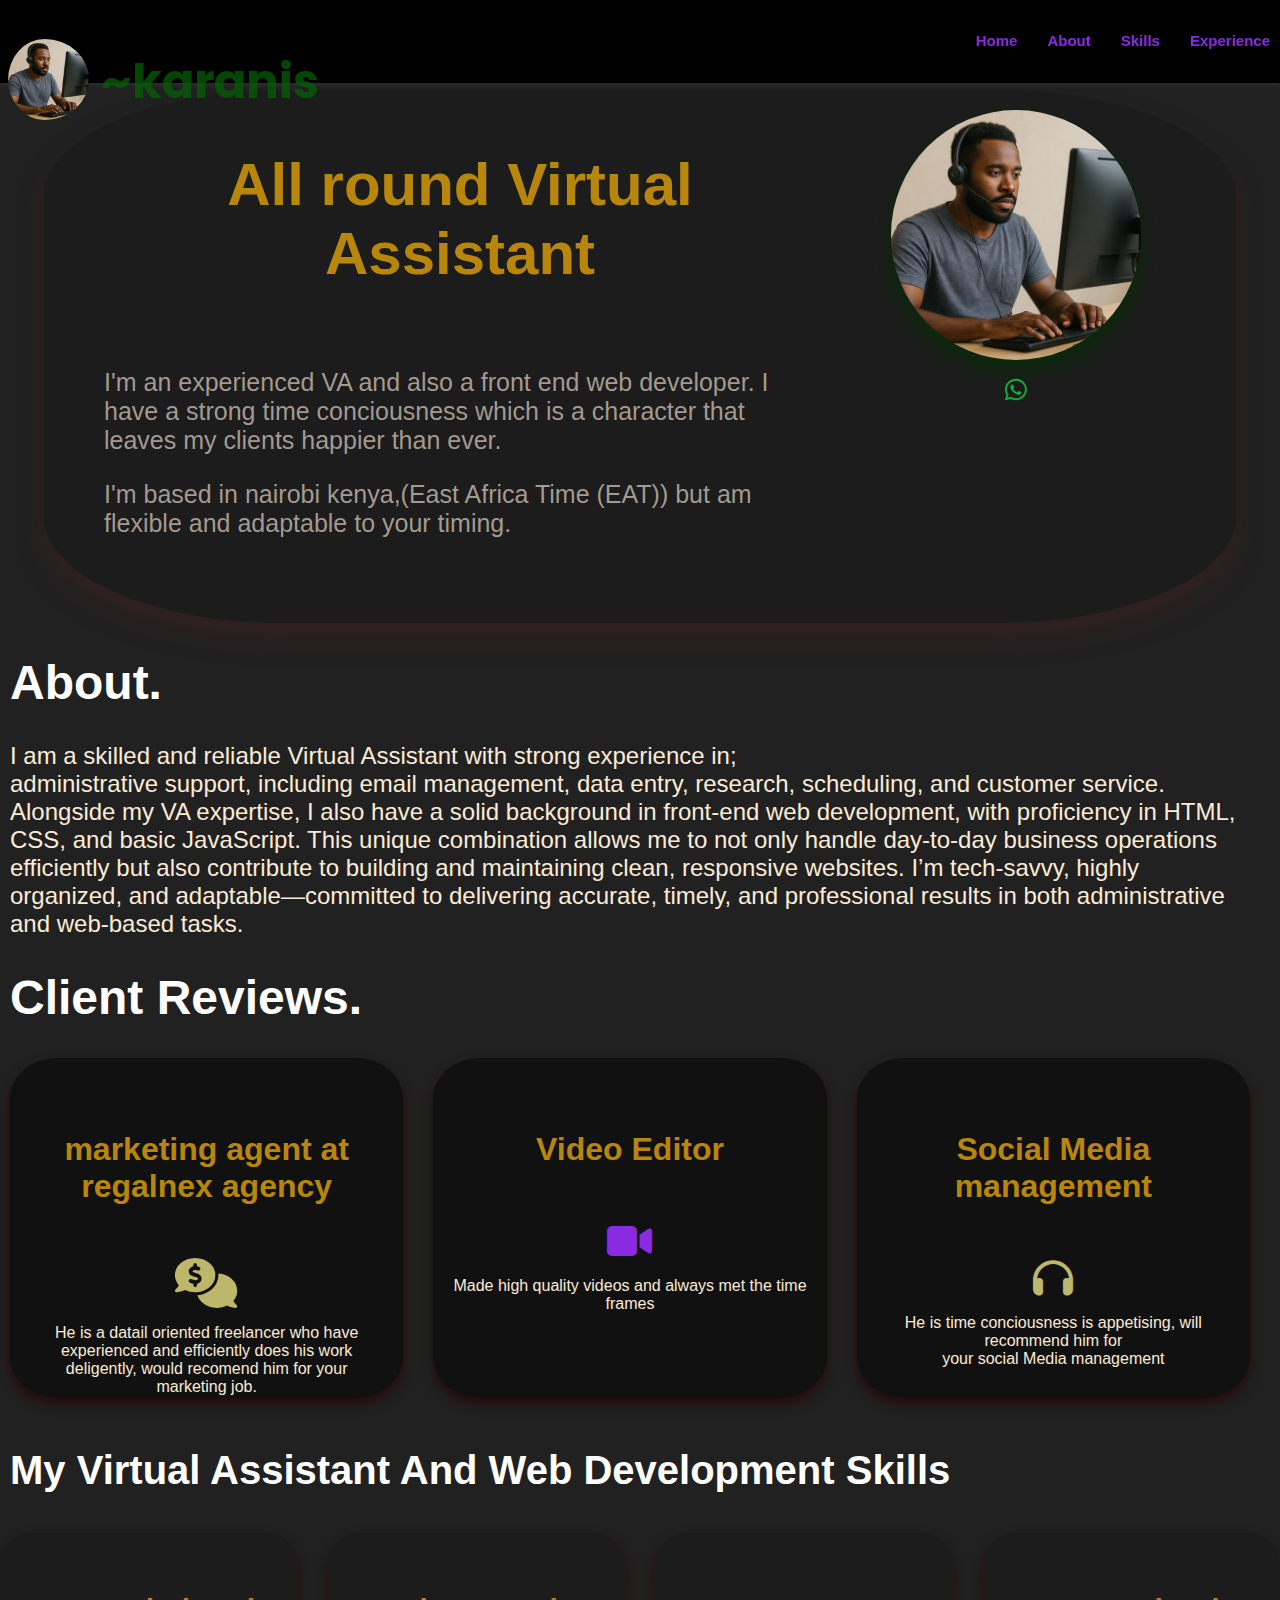
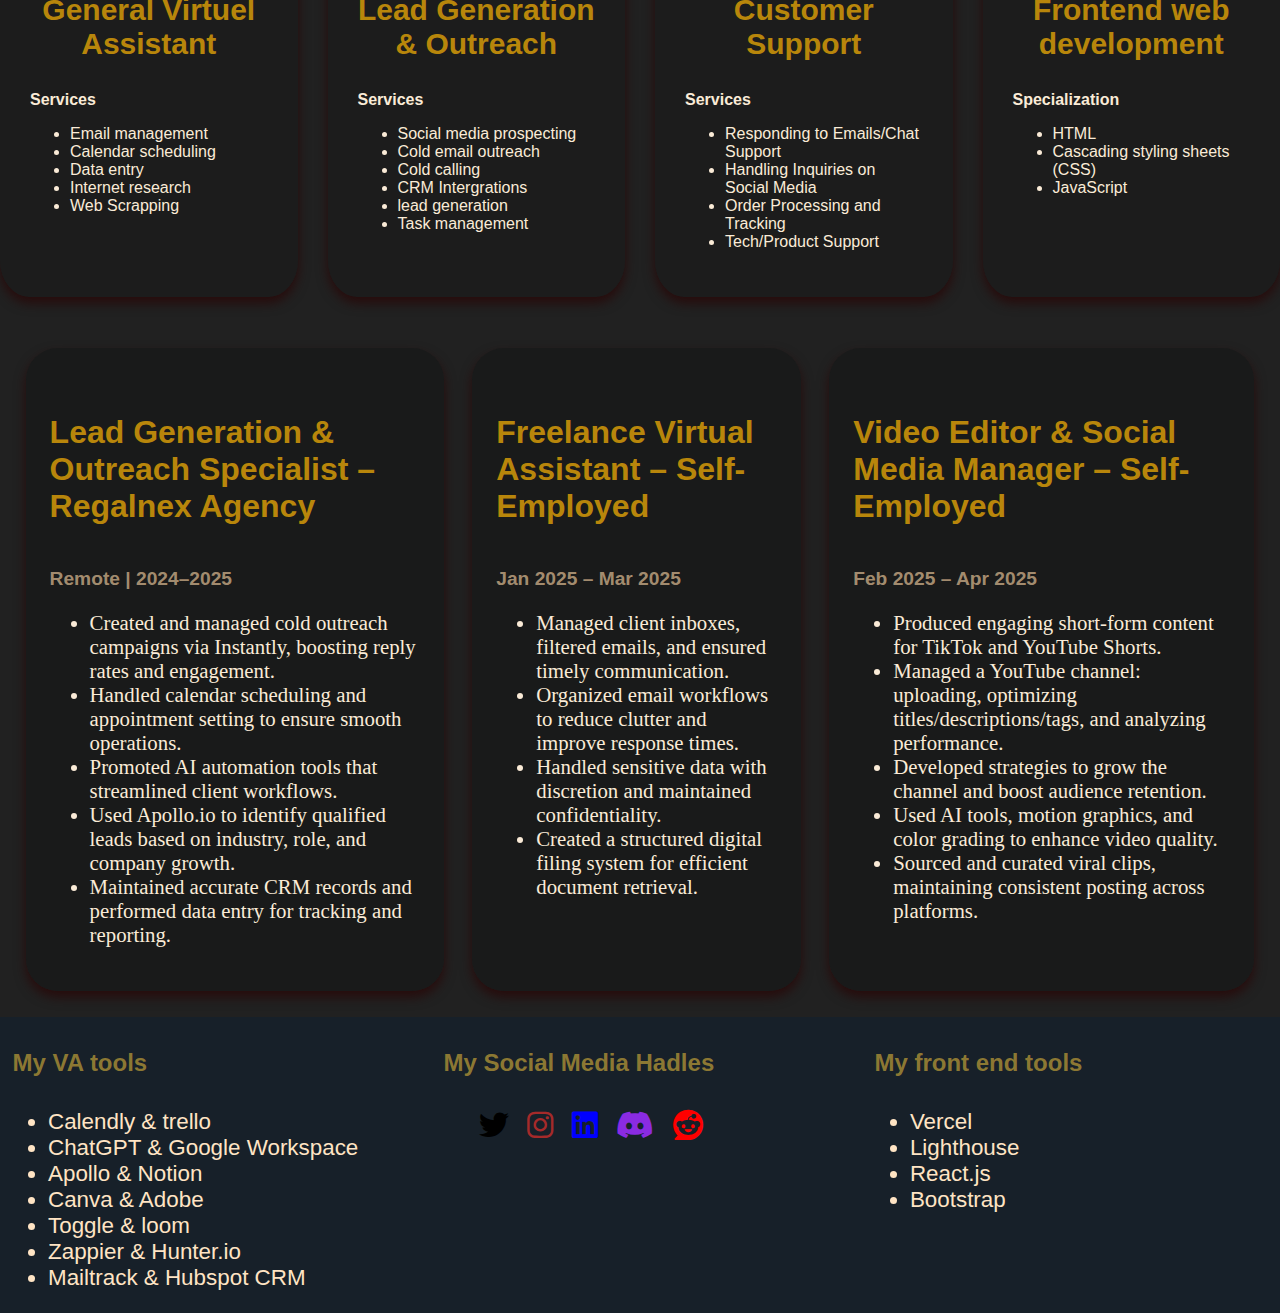
<file: Frontend/index.html>
<!DOCTYPE html>
<html lang="en">
<head>
	<meta charset="UTF-8">
	<meta name="viewport" content="width=device-width, initial-scale=1.0">
	  <meta name="description" content="Bonface Karani's portfolio site showcasing web development projects." />
         <meta name="keywords" content="Bonface Karani, web developer, portfolio, frontend, HTML, CSS, JavaScript" />
	<title>~Karanis</title>
	<link rel="icon" href="/Frontend/files/karanis.png" type="logo">
	<link rel="stylesheet" href="https://cdnjs.cloudflare.com/ajax/libs/font-awesome/6.7.2/css/all.min.css"
	 integrity="sha512-Evv84Mr4kqVGRNSgIGL/F/aIDqQb7xQ2vcrdIwxfjThSH8CSR7PBEakCr51Ck+w+/U6swU2Im1vVX0SVk9ABhg==" 
	 crossorigin="anonymous" referrerpolicy="no-referrer" />
	 <link rel="stylesheet" href="/Frontend/styling.css">
</head>
<body>
	<!---------------------The navigation bar--------------------------->
	<nav class="navbar">
	   <div class="welcome-logo">
		 <div><img src="/Frontend/files/VA.Image.png"  alt="Karanis logo"></div>
		  <div><h1>~karanis</h1></div>
		         </div>
                         <div class="navlinks">
                           <a href="javascript:void(0)" onclick="document.getElementById('home').scrollIntoView({ behavior: 'smooth' });">Home</a>
		                  <a href="javascript:void(0)" onclick="document.getElementById('About').scrollIntoView({ behavior: 'smooth' });">About</a>
		                <a href="javascript:void(0)" onclick="document.getElementById('skils').scrollIntoView({ behavior: 'smooth' });">Skills</a>
			<a href="javascript:void(0)" onclick="document.getElementById('experiencie').scrollIntoView({ behavior: 'smooth' });">Experience</a>
	  </div>
	</nav>

<!---------the welcome helo--->
   <section id="home">

	<div class="welcome-hello">
	  <div class="welcome-text">
		<h1>All round Virtual  Assistant</h1>
		   <p>I'm an experienced VA and also a front end web developer. I have a strong time conciousness which is a character that leaves my clients happier than ever.</p>
		       <p>I'm based in nairobi kenya,(East Africa Time (EAT)) but am flexible and adaptable to your timing.</p>
	              </div>
	            <div class="profile">
		     <img src="/Frontend/files/VA.Image.png" alt="profile picture">
		     <p>
			<a href="https://wa.me/254796935175"rel="noopener noreferrer" class="whatsap"><i class="fa-brands fa-whatsapp"></i></a><br>
		     </p> 
           </div>
	</div>
   </section> 

<!----------------About section-------------------->
  <section>
	<div class="about-section">
		<div>
		<h1 id="About">About.</h1>
			<p class="self">I am a skilled and reliable Virtual Assistant with strong experience in;<br> administrative support, including email management, data entry, research, scheduling, and customer service. Alongside my VA expertise, I also have a solid background in front-end web development, with proficiency in HTML, CSS, and basic JavaScript. This unique combination allows me to not only handle day-to-day business operations efficiently but also contribute to building and maintaining clean, responsive websites. I’m tech-savvy, highly organized, and adaptable—committed to delivering accurate, timely, and professional results in both administrative and web-based tasks.</p>
		</div>
		 <h1>Client Reviews.</h1>
		<!---------------review cards---------------------->
		<div class="skillcards">                
		       <div class="childcards">
			      <h5> marketing agent at regalnex agency</h5>
				<p><i class="fa-solid fa-comments-dollar" style="font-size:50px; color: darkkhaki;"></i></p>
			      <p style="color: antiquewhite;">He is a datail oriented freelancer who have experienced and efficiently does his work deligently, would recomend him for your marketing job.</p>
		       </div>
			
		       <div class="childcards">
		           <h5>Video Editor</h5>
			     <p><i class="fas fa-video"style="font-size:40px;color:blueviolet"></i></p>
			     <p style="color: antiquewhite;">Made high quality videos and always met the time frames</p>
		       </div>
		       <div class="childcards">
                       <h5>Social Media management</h5>
			     <p><i class="fa-solid fa-headphones" style="font-size:40px; color: darkkhaki;"></i></p>
			     <p style="color: antiquewhite;">He is time conciousness is appetising, will recommend him for<br> your social Media management</p>
		       </div>
		</div>
	</div>
  </section>

<!-----------------------The skills section-------------------------------->
 <section id="skils">
	<h3  style="font-size:40px; font-family: Verdana, Geneva, Tahoma, sans-serif; padding-left: 10px;"> My Virtual Assistant And Web Development Skills</h3>

	<!--------------General Virtual assistant------------------------------>
     <div class="skills">
	<div class="skilcard">
		<h3>General Virtuel Assistant</h3>
		
		<div style="color: antiquewhite;">
			<strong>Services</strong>
			   <ul>
				<li>Email management</li>
				<li>Calendar scheduling</li>
				<li>Data entry</li>
				<li>Internet research</li>
				<li>Web Scrapping</li>
			   </ul>
		</div>
	</div>
	

	<!-------------------- Lead Generation & Outreach--------->
	<div class="skilcard">
	      <h3> Lead Generation & Outreach</h3>
		
		<div style="color: antiquewhite;">
			<strong>Services</strong>
			<ul>
				<li>Social media prospecting</li>
				<li>Cold email outreach</li>
				<li>Cold calling</li>
				<li>CRM Intergrations</li>
				<li>lead generation</li>
				<li>Task management</li>
			</ul>
		</div>
	   </div>

	   
	   <div class="skilcard">
		   <h3>Customer Support</h3>
		   <div style="color: antiquewhite;">
			<strong>Services</strong>
			<div>
				<ul>
					<li>Responding to Emails/Chat Support</li>
					<li>Handling Inquiries on Social Media</li>
					<li>Order Processing and Tracking</li>
					<li>Tech/Product Support</li>
				</ul>
			</div>
		   </div>
	   </div>

	  <!----------------front end web development---------------------------->


	   <div class="skilcard">		
			<h3>Frontend web development</h3>		
		<div style="color: antiquewhite;">
			<strong>Specialization</strong>
                  <ul>
				<li>HTML</li>
				<LI>Cascading styling sheets (CSS)</LI>
				<li>JavaScript</li>
			</ul>
		</div>
	   </div>

	</div>
            

</secction>

                    	   <!----------------experience---------------------------->


      <!---------------- Experience Section ---------------------------->
<section id="experiencie" style="padding-top: 2%;">
  <div class="experience" style="display: flex ; flex-direction: row; gap: 2.3%;padding: 2%;">
    <div class="Exp-card" style="background-color: rgba(24, 25, 25, 0.811); padding: 1.5em;border-radius: 2em; ">
      <h4 style="font-size: 2rem;font-family: Verdana, Geneva, Tahoma, sans-serif; font-weight:bold;color: darkgoldenrod;">Lead Generation & Outreach Specialist – Regalnex Agency</h4>
      <p><strong style="font-size: 1.2em; font-family: verdana, sans-serif; font-weight: bold; color: rgba(194, 166, 130, 0.841);">Remote | 2024–2025</strong></p>
      <ul style="color: antiquewhite; font-size: 1.3rem;font-family: Verdana, Geneva, Tahoma;">
        <li>Created and managed cold outreach campaigns via Instantly, boosting reply rates and engagement.</li>
        <li>Handled calendar scheduling and appointment setting to ensure smooth operations.</li>
        <li>Promoted AI automation tools that streamlined client workflows.</li>
        <li>Used Apollo.io to identify qualified leads based on industry, role, and company growth.</li>
        <li>Maintained accurate CRM records and performed data entry for tracking and reporting.</li>
      </ul>
    </div>

    <div class="Exp-card" style="background-color: rgba(24, 25, 25, 0.811); padding: 1.5em;border-radius: 2em;">
      <h4 style="font-size: 2rem;font-family: Verdana, Geneva, Tahoma, sans-serif; font-weight:bold;color: darkgoldenrod;">Freelance Virtual Assistant – Self-Employed</h4>
      <p><strong style="font-size: 1.2em; font-family: verdana, sans-serif; font-weight: bold; color: rgba(194, 166, 130, 0.841);">Jan 2025 – Mar 2025</strong></p>
      <ul style="color: antiquewhite; font-size: 1.3rem;font-family: Verdana, Geneva, Tahoma;">
        <li>Managed client inboxes, filtered emails, and ensured timely communication.</li>
        <li>Organized email workflows to reduce clutter and improve response times.</li>
        <li>Handled sensitive data with discretion and maintained confidentiality.</li>
        <li>Created a structured digital filing system for efficient document retrieval.</li>
      </ul>
    </div>

    <div class="Exp-card" style="background-color: rgba(24, 25, 25, 0.811); padding: 1.5em;border-radius: 2em;">
      <h4 style="font-size: 2rem;font-family: Verdana, Geneva, Tahoma, sans-serif; font-weight:bold;color: darkgoldenrod;">Video Editor & Social Media Manager – Self-Employed</h4>
      <strong style="font-size: 1.2em; font-family: verdana, sans-serif; font-weight: bold; color: rgba(194, 166, 130, 0.841);">Feb 2025 – Apr 2025</strong>
      <ul style="color: antiquewhite; font-size: 1.3rem;font-family: Verdana, Geneva, Tahoma;">
        <li>Produced engaging short-form content for TikTok and YouTube Shorts.</li>
        <li>Managed a YouTube channel: uploading, optimizing titles/descriptions/tags, and analyzing performance.</li>
        <li>Developed strategies to grow the channel and boost audience retention.</li>
        <li>Used AI tools, motion graphics, and color grading to enhance video quality.</li>
        <li>Sourced and curated viral clips, maintaining consistent posting across platforms.</li>
      </ul>
    </div>
</div>
</section>



		   <!----------------the footer section---------------------------->
	 <footer  style="display: flex; flex-direction: row;gap: 1vw; background-color:rgba(18, 32, 45, 0.668); width: 100%;">
		<div class="footer">
			<h4>My VA tools</h4>
			<ul style="font-size: 1.4rem;">
				<li>Calendly & trello</li>
				<li>ChatGPT & Google Workspace</li>
				<li>Apollo & Notion</li>
				<li>Canva & Adobe </li>
				<li>Toggle & loom</li>
				<li>Zappier & Hunter.io</li>
				<li>Mailtrack & Hubspot CRM</li>
			</ul>
		</div>
		<div class="footer">
			<h4> My Social Media Hadles</h4>
			<ul style="display: flex;flex-direction: row; gap: 5%;">				
				<a href="https://twitter.com/yourprofile" target="_blank"><i class="fa-brands fa-twitter" style="color:black" ></i></a>
				<a href="https://instagram.com/yourprofile" target="_blank"><i class="fa-brands fa-instagram" style="color: brown"></i></a>
				<a href="https://linkedin.com/in/Karani Bonface" target="_blank"><i class="fa-brands fa-linkedin" style="color: blue;"></i></a>
				<a href="https://discord.com/users/YOUR_DISCORD_ID" target="_blank"><i class="fa-brands fa-discord" style="color:blueviolet;"></i></a>
				<a href="https://www.reddit.com/user/Karani-005" target="_blank"><i class="fa-brands fa-reddit" style="color: red;transition: color 0.5s ease-in-out;"></i></a>
			</ul>
		</div>
		<div class="footer">
			<h4>My front end tools</h4>
			<ul style="font-size: 1.4rem;">
				<li>Vercel</li>
				<li>Lighthouse</li>
				<li>React.js</li>
				<li>Bootstrap</li>

			</ul>
		</div>

	 </footer>

</body>
</html>
</file>
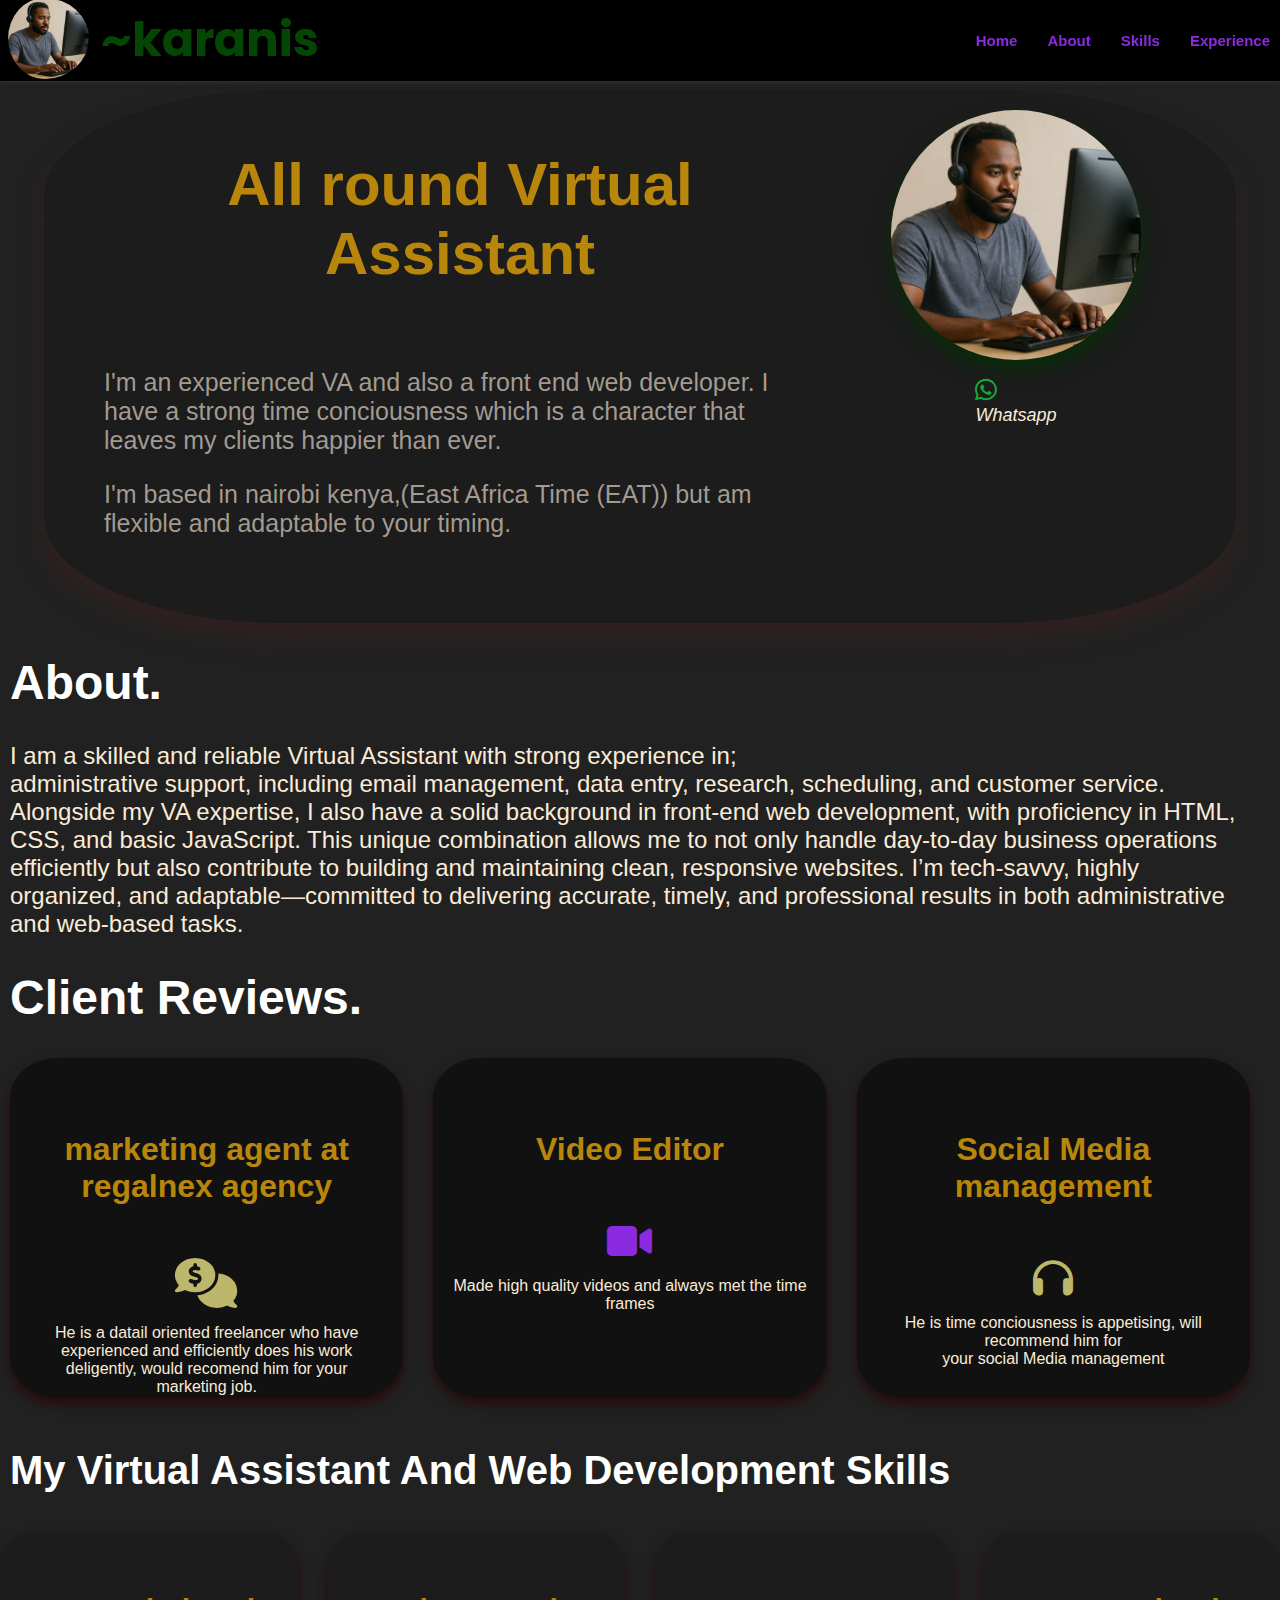
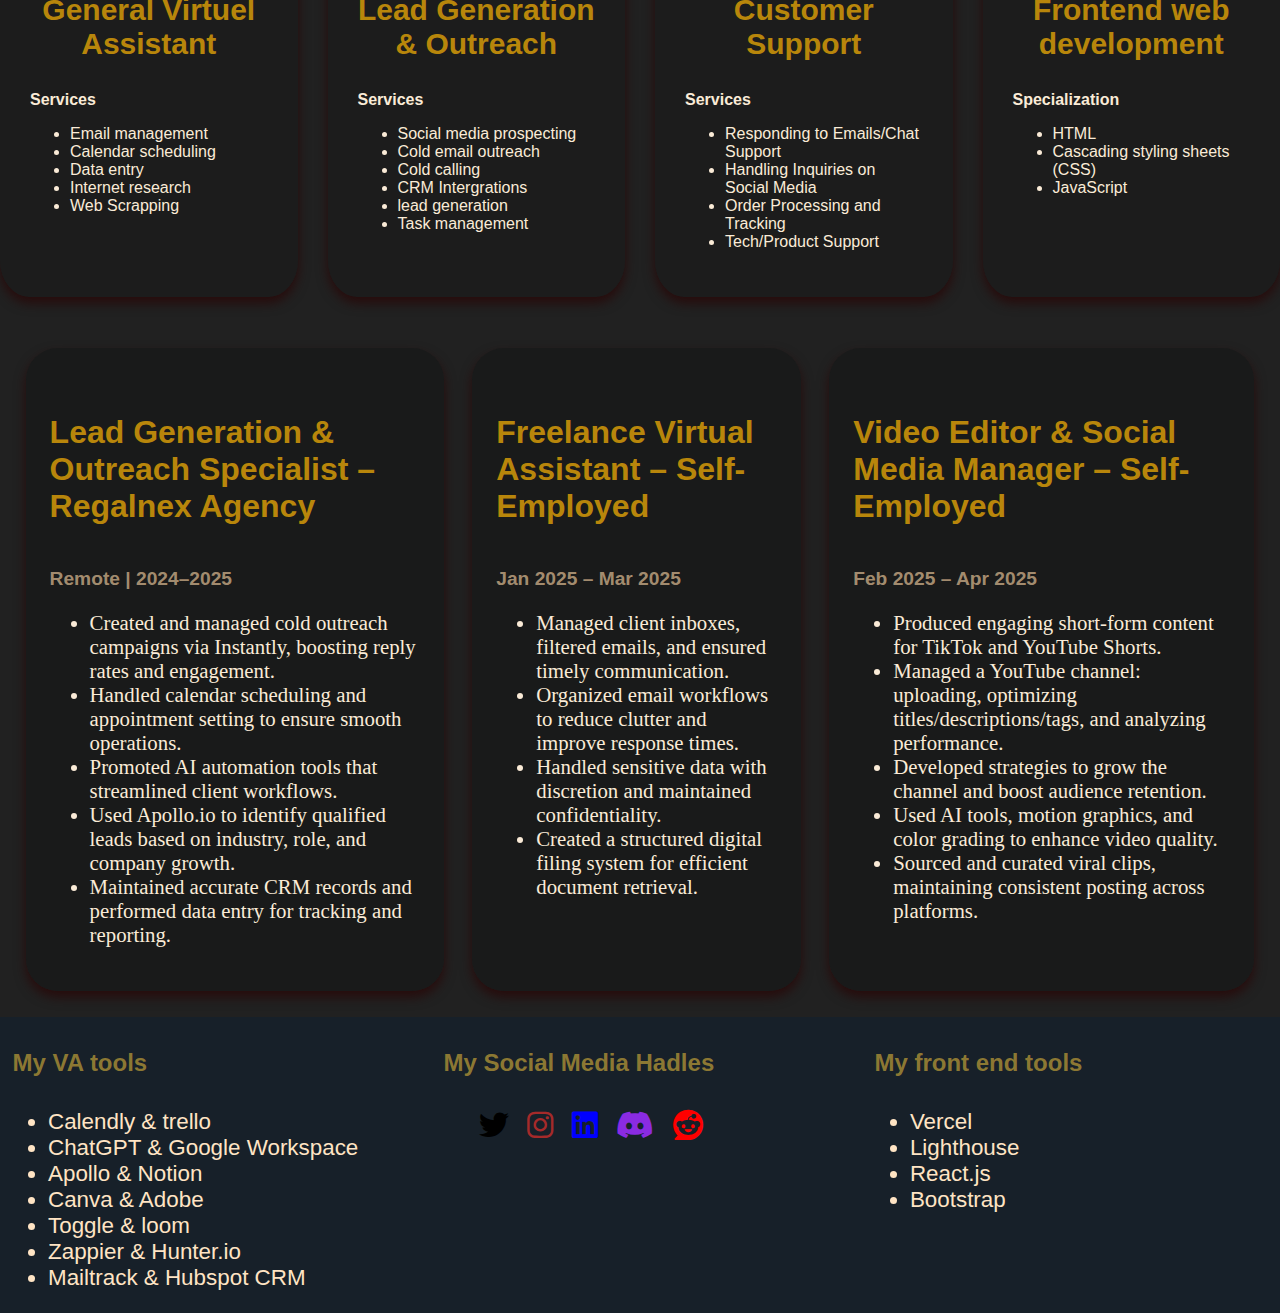
<file: Frontend/indexs.html>
<!DOCTYPE html>
<html lang="en">
<head>
	<meta charset="UTF-8">
	<meta name="viewport" content="width=device-width, initial-scale=1.0">
	<title>~Karanis</title>
	<link rel="icon" href="/files/karanis.png" type="logo">
	<link rel="stylesheet" href="https://cdnjs.cloudflare.com/ajax/libs/font-awesome/6.7.2/css/all.min.css"
	 integrity="sha512-Evv84Mr4kqVGRNSgIGL/F/aIDqQb7xQ2vcrdIwxfjThSH8CSR7PBEakCr51Ck+w+/U6swU2Im1vVX0SVk9ABhg==" 
	 crossorigin="anonymous" referrerpolicy="no-referrer" />
	 <link rel="stylesheet" href="/Frontend/styling.CSS">
</head>
<body>
	<!---------------------The navigation bar--------------------------->
	<nav class="navbar">
	   <div class="welcome-logo">
		 <div><img src="/Frontend/files/VA.Image.png"  alt="Karanis logo"></div>
		  <div><h1>~karanis</h1></div>
		         </div>
                         <div class="navlinks">
                           <a href="javascript:void(0)" onclick="document.getElementById('home').scrollIntoView({ behavior: 'smooth' });">Home</a>
		                  <a href="javascript:void(0)" onclick="document.getElementById('About').scrollIntoView({ behavior: 'smooth' });">About</a>
		                <a href="javascript:void(0)" onclick="document.getElementById('skils').scrollIntoView({ behavior: 'smooth' });">Skills</a>
			<a href="javascript:void(0)" onclick="document.getElementById('experiencie').scrollIntoView({ behavior: 'smooth' });">Experience</a>
	  </div>
	</nav>

<!---------the welcome helo--->
   <section id="home">

	<div class="welcome-hello">
	  <div class="welcome-text">
		<h1>All round Virtual  Assistant</h1>
		   <p>I'm an experienced VA and also a front end web developer. I have a strong time conciousness which is a character that leaves my clients happier than ever.</p>
		       <p>I'm based in nairobi kenya,(East Africa Time (EAT)) but am flexible and adaptable to your timing.</p>
	              </div>
	            <div class="profile">
		     <img src="/Frontend/files/VA.Image.png" alt="profile picture">
		     <p>
			<a href="" class="whatsap"><i class="fa-brands fa-whatsapp"></i></a><br>
			<i class="whatsapp">Whatsapp</i>
		     </p> 
           </div>
	</div>
   </section> 

<!----------------About section-------------------->
  <section>
	<div class="about-section">
		<div>
		<h1 id="About">About.</h1>
			<p class="self">I am a skilled and reliable Virtual Assistant with strong experience in;<br> administrative support, including email management, data entry, research, scheduling, and customer service. Alongside my VA expertise, I also have a solid background in front-end web development, with proficiency in HTML, CSS, and basic JavaScript. This unique combination allows me to not only handle day-to-day business operations efficiently but also contribute to building and maintaining clean, responsive websites. I’m tech-savvy, highly organized, and adaptable—committed to delivering accurate, timely, and professional results in both administrative and web-based tasks.</p>
		</div>
		 <h1>Client Reviews.</h1>
		<!---------------review cards---------------------->
		<div class="skillcards">                
		       <div class="childcards">
			      <h5> marketing agent at regalnex agency</h5>
				<p><i class="fa-solid fa-comments-dollar" style="font-size:50px; color: darkkhaki;"></i></p>
			      <p style="color: antiquewhite;">He is a datail oriented freelancer who have experienced and efficiently does his work deligently, would recomend him for your marketing job.</p>
		       </div>
			
		       <div class="childcards">
		           <h5>Video Editor</h5>
			     <p><i class="fas fa-video"style="font-size:40px;color:blueviolet"></i></p>
			     <p style="color: antiquewhite;">Made high quality videos and always met the time frames</p>
		       </div>
		       <div class="childcards">
                       <h5>Social Media management</h5>
			     <p><i class="fa-solid fa-headphones" style="font-size:40px; color: darkkhaki;"></i></p>
			     <p style="color: antiquewhite;">He is time conciousness is appetising, will recommend him for<br> your social Media management</p>
		       </div>
		</div>
	</div>
  </section>

<!-----------------------The skills section-------------------------------->
 <section id="skils">
	<h3  style="font-size:40px; font-family: Verdana, Geneva, Tahoma, sans-serif; padding-left: 10px;"> My Virtual Assistant And Web Development Skills</h3>

	<!--------------General Virtual assistant------------------------------>
     <div class="skills">
	<div class="skilcard">
		<h3>General Virtuel Assistant</h3>
		
		<div style="color: antiquewhite;">
			<strong>Services</strong>
			   <ul>
				<li>Email management</li>
				<li>Calendar scheduling</li>
				<li>Data entry</li>
				<li>Internet research</li>
				<li>Web Scrapping</li>
			   </ul>
		</div>
	</div>
	

	<!-------------------- Lead Generation & Outreach--------->
	<div class="skilcard">
	      <h3> Lead Generation & Outreach</h3>
		
		<div style="color: antiquewhite;">
			<strong>Services</strong>
			<ul>
				<li>Social media prospecting</li>
				<li>Cold email outreach</li>
				<li>Cold calling</li>
				<li>CRM Intergrations</li>
				<li>lead generation</li>
				<li>Task management</li>
			</ul>
		</div>
	   </div>

	   
	   <div class="skilcard">
		   <h3>Customer Support</h3>
		   <div style="color: antiquewhite;">
			<strong>Services</strong>
			<div>
				<ul>
					<li>Responding to Emails/Chat Support</li>
					<li>Handling Inquiries on Social Media</li>
					<li>Order Processing and Tracking</li>
					<li>Tech/Product Support</li>
				</ul>
			</div>
		   </div>
	   </div>

	  <!----------------front end web development---------------------------->


	   <div class="skilcard">		
			<h3>Frontend web development</h3>		
		<div style="color: antiquewhite;">
			<strong>Specialization</strong>
                  <ul>
				<li>HTML</li>
				<LI>Cascading styling sheets (CSS)</LI>
				<li>JavaScript</li>
			</ul>
		</div>
	   </div>

	</div>
            

</secction>

                    	   <!----------------experience---------------------------->


      <!---------------- Experience Section ---------------------------->
<section id="experiencie" style="padding-top: 2%;">
  <div class="experience" style="display: flex ; flex-direction: row; gap: 2.3%;padding: 2%;">
    <div class="Exp-card" style="background-color: rgba(24, 25, 25, 0.811); padding: 1.5em;border-radius: 2em; ">
      <h4 style="font-size: 2rem;font-family: Verdana, Geneva, Tahoma, sans-serif; font-weight:bold;color: darkgoldenrod;">Lead Generation & Outreach Specialist – Regalnex Agency</h4>
      <p><strong style="font-size: 1.2em; font-family: verdana, sans-serif; font-weight: bold; color: rgba(194, 166, 130, 0.841);">Remote | 2024–2025</strong></p>
      <ul style="color: antiquewhite; font-size: 1.3rem;font-family: Verdana, Geneva, Tahoma;">
        <li>Created and managed cold outreach campaigns via Instantly, boosting reply rates and engagement.</li>
        <li>Handled calendar scheduling and appointment setting to ensure smooth operations.</li>
        <li>Promoted AI automation tools that streamlined client workflows.</li>
        <li>Used Apollo.io to identify qualified leads based on industry, role, and company growth.</li>
        <li>Maintained accurate CRM records and performed data entry for tracking and reporting.</li>
      </ul>
    </div>

    <div class="Exp-card" style="background-color: rgba(24, 25, 25, 0.811); padding: 1.5em;border-radius: 2em;">
      <h4 style="font-size: 2rem;font-family: Verdana, Geneva, Tahoma, sans-serif; font-weight:bold;color: darkgoldenrod;">Freelance Virtual Assistant – Self-Employed</h4>
      <p><strong style="font-size: 1.2em; font-family: verdana, sans-serif; font-weight: bold; color: rgba(194, 166, 130, 0.841);">Jan 2025 – Mar 2025</strong></p>
      <ul style="color: antiquewhite; font-size: 1.3rem;font-family: Verdana, Geneva, Tahoma;">
        <li>Managed client inboxes, filtered emails, and ensured timely communication.</li>
        <li>Organized email workflows to reduce clutter and improve response times.</li>
        <li>Handled sensitive data with discretion and maintained confidentiality.</li>
        <li>Created a structured digital filing system for efficient document retrieval.</li>
      </ul>
    </div>

    <div class="Exp-card" style="background-color: rgba(24, 25, 25, 0.811); padding: 1.5em;border-radius: 2em;">
      <h4 style="font-size: 2rem;font-family: Verdana, Geneva, Tahoma, sans-serif; font-weight:bold;color: darkgoldenrod;">Video Editor & Social Media Manager – Self-Employed</h4>
      <strong style="font-size: 1.2em; font-family: verdana, sans-serif; font-weight: bold; color: rgba(194, 166, 130, 0.841);">Feb 2025 – Apr 2025</strong>
      <ul style="color: antiquewhite; font-size: 1.3rem;font-family: Verdana, Geneva, Tahoma;">
        <li>Produced engaging short-form content for TikTok and YouTube Shorts.</li>
        <li>Managed a YouTube channel: uploading, optimizing titles/descriptions/tags, and analyzing performance.</li>
        <li>Developed strategies to grow the channel and boost audience retention.</li>
        <li>Used AI tools, motion graphics, and color grading to enhance video quality.</li>
        <li>Sourced and curated viral clips, maintaining consistent posting across platforms.</li>
      </ul>
    </div>
</div>
</section>



		   <!----------------the footer section---------------------------->
	 <footer  style="display: flex; flex-direction: row;gap: 1vw; background-color:rgba(18, 32, 45, 0.668); width: 100%;">
		<div class="footer">
			<h4>My VA tools</h4>
			<ul style="font-size: 1.4rem;">
				<li>Calendly & trello</li>
				<li>ChatGPT & Google Workspace</li>
				<li>Apollo & Notion</li>
				<li>Canva & Adobe </li>
				<li>Toggle & loom</li>
				<li>Zappier & Hunter.io</li>
				<li>Mailtrack & Hubspot CRM</li>
			</ul>
		</div>
		<div class="footer">
			<h4> My Social Media Hadles</h4>
			<ul style="display: flex;flex-direction: row; gap: 5%;">				
				<a href="https://twitter.com/yourprofile" target="_blank"><i class="fa-brands fa-twitter" style="color:black" ></i></a>
				<a href="https://instagram.com/yourprofile" target="_blank"><i class="fa-brands fa-instagram" style="color: brown"></i></a>
				<a href="https://linkedin.com/in/Karani Bonface" target="_blank"><i class="fa-brands fa-linkedin" style="color: blue;"></i></a>
				<a href="https://discord.com/users/YOUR_DISCORD_ID" target="_blank"><i class="fa-brands fa-discord" style="color:blueviolet;"></i></a>
				<a href="https://www.reddit.com/user/Karani-005" target="_blank"><i class="fa-brands fa-reddit" style="color: red;transition: color 0.5s ease-in-out;"></i></a>
			</ul>
		</div>
		<div class="footer">
			<h4>My front end tools</h4>
			<ul style="font-size: 1.4rem;">
				<li>Vercel</li>
				<li>Lighthouse</li>
				<li>React.js</li>
				<li>Bootstrap</li>

			</ul>
		</div>

	 </footer>

</body>
</html>
</file>
<file: Frontend/styling.css>
@import url('https://fonts.googleapis.com/css2?family=Poppins:wght@500&display=swap');
@import url('https://fonts.googleapis.com/css2?family=Pacifico&display=swap');

body {
  background-color: rgba(0, 0, 0, 0.87);
  color: white;
  margin: 0;
  font-family: sans-serif;
  padding-top:5.6em;
  padding-right: 0px;
 
}
.navbar{
	height: 5.1em;
	background-color:black;
	width: 100%;
	display: flex;
	justify-content: space-between;
	padding: 10px, 15px;
	align-items: center;
	position: fixed;
	z-index: 1000;
	top: 0;
	box-shadow: 0 2px 5px rgba(113, 110, 110, 0.2);
	backdrop-filter: blur(10px);
      border-bottom: 1px solid rgba(0, 0, 0, 0.4);
}

.welcome-logo{
	display: flex;
	justify-content: space-between;
	gap: 20px;
	align-items: center;
	padding-top: 5.1em;
	}
.welcome-logo img{
	height: 9vh;
	border-radius: 50%;
	object-fit: cover;
	padding-left: 10%;
}
.welcome-logo h1{
	color: rgba(5, 95, 5, 0.743);
	font-size: 3em;
	text-align: center;
	align-items: center;
	font-family:Poppins ;
}
.navlinks{
     display: flex;
     gap: 30px;
     align-items: center;
     justify-content: center;
     padding-right: 10px;
     
}

.navlinks a {
  font-weight: bold;
  text-decoration: none;
  font-size: 15px;
  color:blueviolet;
  position: relative;
  transition: transform 0.3s ease, color 0.3s ease, text-shadow 0.3s ease;
}

.navlinks a::after {
  content: "";
  position: absolute;
  left: 0;
  bottom: -5px;
  height: 2px;
  width: 0;
  background-color: #ffcc00; 
  transition: width 0.3s ease;
}

.navlinks a:hover {
  transform: translateY(-3px);
  text-shadow: 1px 1px 5px rgba(0, 0, 0, 0.4);
  color: #ffcc00;
}

.navlinks a:hover::after {
  width: 100%;
}

.welcome-hello{
	display: flex;
	flex-direction: row;
	height:fit-content;
	width: 90%;
	padding: 20px;
	border: 1vh 1vw solid rgba(113, 110, 110, 0.2);
	border-radius: 20%;
	margin: auto;
	background-color: #1a191996;
	text-shadow: 2px rgba(0, 0, 0, 0.336);
	box-shadow: 0 15px 25px rgba(55, 33, 33, 0.769);
}
 .welcome-hello:hover{
	box-shadow: 0 15px 20px rgba(43, 0, 0, 0.682);
 }
.welcome-hello h1{
	padding-bottom: 40px;
	font-family:sans-serif pacifico;
	color: darkgoldenrod;
	font-size: 60px;
	text-align: center;

}
.welcome-hello img{
	height: 250px;
	width: 250px;
	border-radius: 50%;
	box-shadow: 0 10px 20px rgba(2, 49, 2, 0.743);
}
.welcome-hello img:hover{
	box-shadow: 0 30px 50px rgba(137, 208, 137, 0.743);
	transform:  scale(1.1);
	transform: translateY(-5px);
	transition: all 0.3 ease;
}
.welcome-text{
	flex: 1;
	padding-bottom: 50px;
	font-family: sans-serif;
	font-size: 25px;
	color: rgba(202, 191, 178, 0.785);
	padding-left:40px;
	padding-bottom: 40px;
}
.profile{
	width: 400px;
	display: flex;
	flex-direction: column;
	align-items: center;
}
.profile a{
	text-decoration: none;
	color: #15e048bc;
	font-size: 25px;
	align-items: center;
}

.whatsapp{
	color: antiquewhite;
	font-size: 18px;
	margin-top: 2%;
}
.whatsapp:hover{
      color: green;
	transition: all 0.5s ease-out;
	
}
.whatsap i:hover{
	transform: translateX(-3px);
	transition:all 0.3s ease-out;
	color: darkgreen;
	transform: skew(7px,8px);
	transform: scale(1.3);
}
.about-section{
	padding: 0px 30px 10px 10px;
	height: fit-content;
}
.about-section h1{
	font-size: 3rem;
}
.self{
	font-size: 1.5rem;
	color: antiquewhite;
	font-family: Verdana, Geneva, Tahoma, sans-serif;
}
.skillcards{
	display: flex;
	flex-direction: row;
	gap: 30px;
}
.childcards{
	flex: 1;
	height: 300px;
	background-color: #07060696;
      color: white;
      border-radius: 12%;
      padding: 20px;
      box-shadow: 0 6px 12px rgba(43, 0, 0, 0.682);
      text-align: center;
      transition: transform 0.3s ease, box-shadow 0.3s ease;

}
.childcards:hover{
	box-shadow: 0 10px 15px rgba(43, 0, 0, 0.682);
	transition: all 0.3s ease-out;
}
.skillcards h5{
	font-size: 2rem;
	color: darkgoldenrod;
}
.skills{
	display: flex;
	flex-direction: row;
	gap: 30px;
	height: fit-content;
}
.skilcard{
	flex: 1;
	padding: 30px;
	background-color: #1a191996;
	border-radius: 10%;
	box-shadow: 0 6px 12px rgba(43, 0, 0, 0.682);
	
}
.skilcard:hover ,.Exp-card:hover,.childcards:hover{
	box-shadow: 0 10px 15px rgba(43, 0, 0, 0.682);
	transition: all 0.3s ease-out;
	transform: scale(1.1);
}
.skilcard h3{
	font-size: 30px;
	font-family: Verdana, Geneva, Tahoma, sans-serif;
	text-align: center;
	color: darkgoldenrod;
}
.Exp-card{
	box-shadow: 0 6px 12px rgba(43, 0, 0, 0.682);
}
.footer{
	flex: 1;
	color: bisque;
	padding: 0px;
	position: relative;
}
.footer h4{
	font-family: Verdana, Geneva, Tahoma, sans-serif;
	font-size: 1.5em;
	color: rgba(173, 145, 54, 0.795);
	padding-left: 3%;
}
.footer a{
	text-decoration: none;
	font-size: 30px;

}
.footer a:hover{
	transform: scale(1.2);
	transform: translateY(-);
	transition: all 0.3s ease-out;
	cursor: pointer;
	opacity: 0.4;
}
@media (max-width: 768px) {
  .welcome-hello {
    flex-direction: column;

    .body{}
	background-colour: var(--primarycolor);
	color   height: auto;
    text-align: center;
  }

  .welcome-text {
    padding: 20px;
    font-size: 18px;
  }

  .profile img {
    height: 180px;
    width: 180px;
  }

  .skillcards,
  .skills,
  .footer {
    flex-direction: column;
  }

  .childcards, .skilcard {
    width: 100%;
  }

  .navbar {
    flex-direction: column;
    height: auto;
    gap: 10px;
    padding: 10px;
  }

  .navlinks {
    flex-wrap: wrap;
    gap: 10px;
    justify-content: center;
    padding: 10px;
  }
}
html {
  scroll-behavior: smooth;
}
.footer ul{
	padding-left: 3rem;
}
</file>
<file: Frontend/styling.CSS>
@import url('https://fonts.googleapis.com/css2?family=Poppins:wght@500&display=swap');
@import url('https://fonts.googleapis.com/css2?family=Pacifico&display=swap');

body {
  background-color: rgba(0, 0, 0, 0.87);
  color: white;
  margin: 0;
  font-family: sans-serif;
  padding-top:5.6em;
  padding-right: 0px;
 
}
.navbar{
	height: 5em;
	background-color:black;
	width: 100%;
	display: flex;
	justify-content: space-between;
	padding: 10px, 15px;
	align-items: center;
	position: fixed;
	z-index: 1000;
	top: 0;
	box-shadow: 0 2px 5px rgba(113, 110, 110, 0.2);
	backdrop-filter: blur(10px);
      border-bottom: 1px solid rgba(0, 0, 0, 0.4);
}

.welcome-logo{
	display: flex;
	justify-content: space-between;
	gap: 20px;
	align-items: center;
	}
.welcome-logo img{
	height: 9vh;
	border-radius: 50%;
	object-fit: cover;
	padding-left: 10%;
}
.welcome-logo h1{
	color: rgba(5, 95, 5, 0.743);
	font-size: 3em;
	text-align: center;
	align-items: center;
	font-family:Poppins ;
}
.navlinks{
     display: flex;
     gap: 30px;
     align-items: center;
     justify-content: center;
     padding-right: 10px;
     
}

.navlinks a {
  font-weight: bold;
  text-decoration: none;
  font-size: 15px;
  color:blueviolet;
  position: relative;
  transition: transform 0.3s ease, color 0.3s ease, text-shadow 0.3s ease;
}

.navlinks a::after {
  content: "";
  position: absolute;
  left: 0;
  bottom: -5px;
  height: 2px;
  width: 0;
  background-color: #ffcc00; 
  transition: width 0.3s ease;
}

.navlinks a:hover {
  transform: translateY(-3px);
  text-shadow: 1px 1px 5px rgba(0, 0, 0, 0.4);
  color: #ffcc00;
}

.navlinks a:hover::after {
  width: 100%;
}

.welcome-hello{
	display: flex;
	flex-direction: row;
	height:fit-content;
	width: 90%;
	padding: 20px;
	border: 1vh 1vw solid rgba(113, 110, 110, 0.2);
	border-radius: 20%;
	margin: auto;
	background-color: #1a191996;
	text-shadow: 2px rgba(0, 0, 0, 0.336);
	box-shadow: 0 15px 25px rgba(55, 33, 33, 0.769);
}
 .welcome-hello:hover{
	box-shadow: 0 15px 20px rgba(43, 0, 0, 0.682);
 }
.welcome-hello h1{
	padding-bottom: 40px;
	font-family:sans-serif pacifico;
	color: darkgoldenrod;
	font-size: 60px;
	text-align: center;

}
.welcome-hello img{
	height: 250px;
	width: 250px;
	border-radius: 50%;
	box-shadow: 0 10px 20px rgba(2, 49, 2, 0.743);
}
.welcome-hello img:hover{
	box-shadow: 0 30px 50px rgba(137, 208, 137, 0.743);
	transform:  scale(1.1);
	transform: translateY(-5px);
	transition: all 0.3 ease;
}
.welcome-text{
	flex: 1;
	padding-bottom: 50px;
	font-family: sans-serif;
	font-size: 25px;
	color: rgba(202, 191, 178, 0.785);
	padding-left:40px;
	padding-bottom: 40px;
}
.profile{
	width: 400px;
	display: flex;
	flex-direction: column;
	align-items: center;
}
.profile a{
	text-decoration: none;
	color: #15e048bc;
	font-size: 25px;
	align-items: center;
}

.whatsapp{
	color: antiquewhite;
	font-size: 18px;
	margin-top: 2%;
}
.whatsapp:hover{
      color: green;
	transition: all 0.5s ease-out;
	
}
.whatsap i:hover{
	transform: translateX(-3px);
	transition:all 0.3s ease-out;
	color: darkgreen;
	transform: skew(7px,8px);
	transform: scale(1.3);
}
.about-section{
	padding: 0px 30px 10px 10px;
	height: fit-content;
}
.about-section h1{
	font-size: 3rem;
}
.self{
	font-size: 1.5rem;
	color: antiquewhite;
	font-family: Verdana, Geneva, Tahoma, sans-serif;
}
.skillcards{
	display: flex;
	flex-direction: row;
	gap: 30px;
}
.childcards{
	flex: 1;
	height: 300px;
	background-color: #07060696;
      color: white;
      border-radius: 12%;
      padding: 20px;
      box-shadow: 0 6px 12px rgba(43, 0, 0, 0.682);
      text-align: center;
      transition: transform 0.3s ease, box-shadow 0.3s ease;

}
.childcards:hover{
	box-shadow: 0 10px 15px rgba(43, 0, 0, 0.682);
	transition: all 0.3s ease-out;
}
.skillcards h5{
	font-size: 2rem;
	color: darkgoldenrod;
}
.skills{
	display: flex;
	flex-direction: row;
	gap: 30px;
	height: fit-content;
}
.skilcard{
	flex: 1;
	padding: 30px;
	background-color: #1a191996;
	border-radius: 10%;
	box-shadow: 0 6px 12px rgba(43, 0, 0, 0.682);
	
}
.skilcard:hover ,.Exp-card:hover,.childcards:hover{
	box-shadow: 0 10px 15px rgba(43, 0, 0, 0.682);
	transition: all 0.3s ease-out;
	transform: scale(1.1);
}
.skilcard h3{
	font-size: 30px;
	font-family: Verdana, Geneva, Tahoma, sans-serif;
	text-align: center;
	color: darkgoldenrod;
}
.Exp-card{
	box-shadow: 0 6px 12px rgba(43, 0, 0, 0.682);
}
.footer{
	flex: 1;
	color: bisque;
	padding: 0px;
	position: relative;
}
.footer h4{
	font-family: Verdana, Geneva, Tahoma, sans-serif;
	font-size: 1.5em;
	color: rgba(173, 145, 54, 0.795);
	padding-left: 3%;
}
.footer a{
	text-decoration: none;
	font-size: 30px;

}
.footer a:hover{
	transform: scale(1.2);
	transform: translateY(-);
	transition: all 0.3s ease-out;
	cursor: pointer;
	opacity: 0.4;
}
@media (max-width: 768px) {
  .welcome-hello {
    flex-direction: column;

    .body{}
	background-colour: var(--primarycolor);
	color   height: auto;
    text-align: center;
  }

  .welcome-text {
    padding: 20px;
    font-size: 18px;
  }

  .profile img {
    height: 180px;
    width: 180px;
  }

  .skillcards,
  .skills,
  .footer {
    flex-direction: column;
  }

  .childcards, .skilcard {
    width: 100%;
  }

  .navbar {
    flex-direction: column;
    height: auto;
    gap: 10px;
    padding: 10px;
  }

  .navlinks {
    flex-wrap: wrap;
    gap: 10px;
    justify-content: center;
    padding: 10px;
  }
}
html {
  scroll-behavior: smooth;
}
.footer ul{
	padding-left: 3rem;
}
</file>
